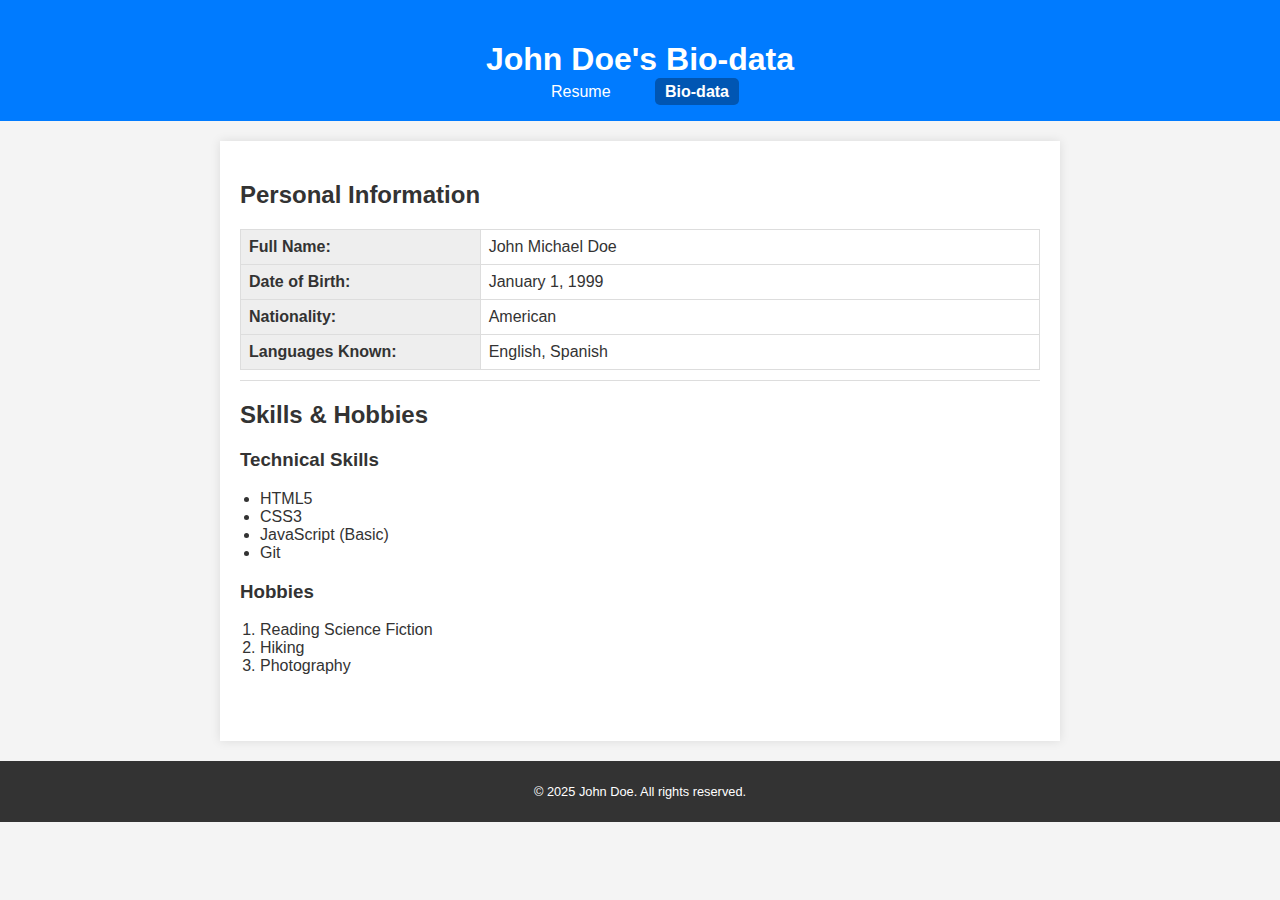
<file: index.html>
<!DOCTYPE html>
<html lang="en">
<head>
    <meta charset="UTF-8">
    <meta name="viewport" content="width=device-width, initial-scale=1.0">
    <title>My Bio-data</title>
    <link rel="stylesheet" href="style.css">
</head>
<body>
    <header>
        <h1>John Doe's Bio-data</h1>
        <nav>
            <a href="index.html">Resume</a>
            <a href="resume.html" class="active">Bio-data</a>
        </nav>
    </header>

    <main>
        <section>
            <h2>Personal Information</h2>
            <table>
                <tr>
                    <th>Full Name:</th>
                    <td>John Michael Doe</td>
                </tr>
                <tr>
                    <th>Date of Birth:</th>
                    <td>January 1, 1999</td>
                </tr>
                <tr>
                    <th>Nationality:</th>
                    <td>American</td>
                </tr>
                <tr>
                    <th>Languages Known:</th>
                    <td>English, Spanish</td>
                </tr>
            </table>
        </section>

        <section>
            <h2>Skills & Hobbies</h2>
            <h3>Technical Skills</h3>
            <ul class="skills">
                <li>HTML5</li>
                <li>CSS3</li>
                <li>JavaScript (Basic)</li>
                <li>Git</li>
            </ul>

            <h3>Hobbies</h3>
            <ol>
                <li>Reading Science Fiction</li>
                <li>Hiking</li>
                <li>Photography</li>
            </ol>
        </section>
    </main>

    <footer>
        <p>&copy; 2025 John Doe. All rights reserved.</p>
    </footer>
</body>

</html>
</file>
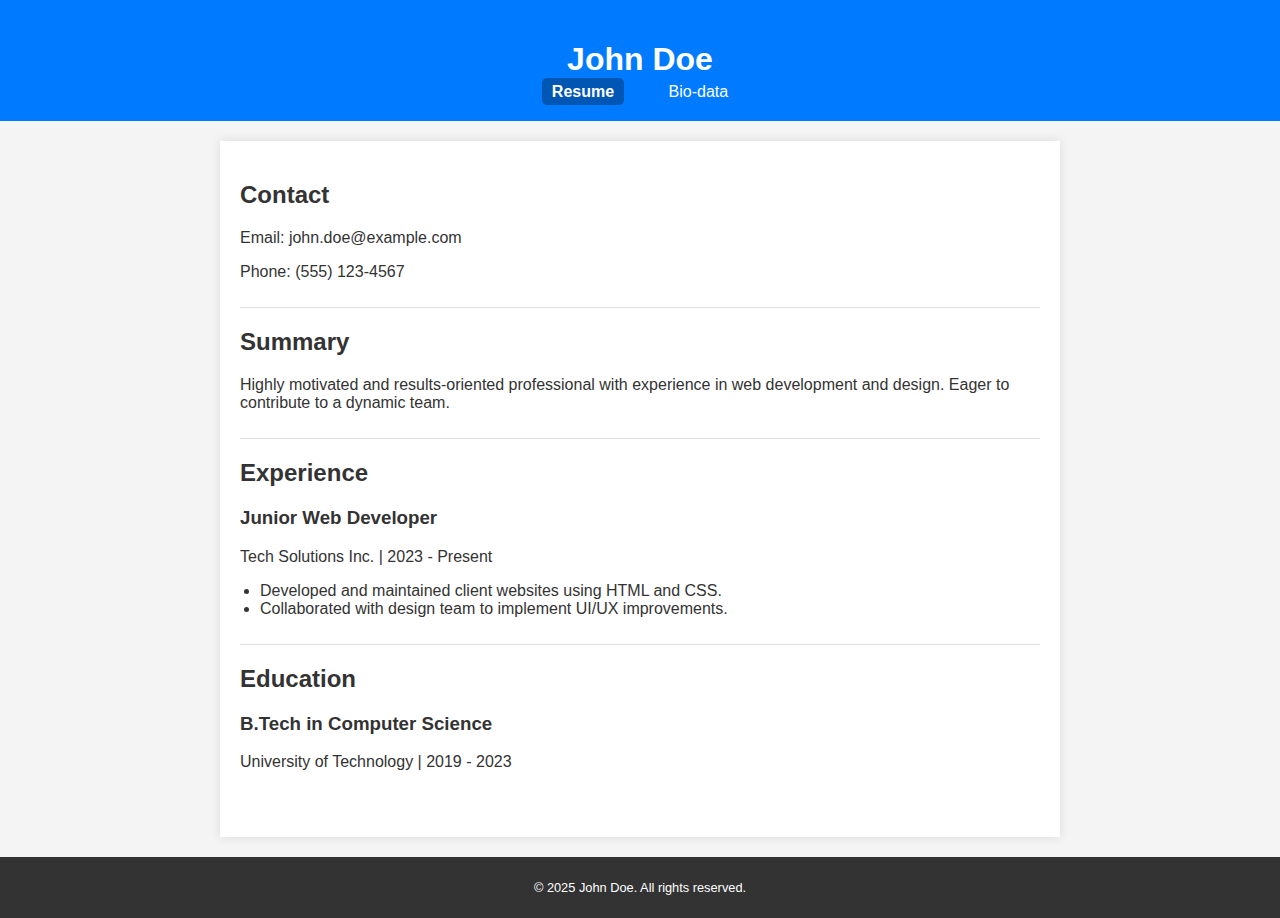
<file: resume.html>
<!DOCTYPE html>
<html lang="en">
<head>
    <meta charset="UTF-8">
    <meta name="viewport" content="width=device-width, initial-scale=1.0">
    <title>My Resume</title>
    <link rel="stylesheet" href="style.css">
</head>
<body>
    <header>
        <h1>John Doe</h1>
        <nav>
            <a href="index.html" class="active">Resume</a>
            <a href="resume.html">Bio-data</a>
        </nav>
    </header>

    <main>
        <section class="contact-info">
            <h2>Contact</h2>
            <p>Email: john.doe@example.com</p>
            <p>Phone: (555) 123-4567</p>
        </section>

        <section>
            <h2>Summary</h2>
            <p>Highly motivated and results-oriented professional with experience in web development and design. Eager to contribute to a dynamic team.</p>
        </section>

        <section>
            <h2>Experience</h2>
            <article class="job">
                <h3>Junior Web Developer</h3>
                <p class="company">Tech Solutions Inc. | 2023 - Present</p>
                <ul>
                    <li>Developed and maintained client websites using HTML and CSS.</li>
                    <li>Collaborated with design team to implement UI/UX improvements.</li>
                </ul>
            </article>
        </section>

        <section>
            <h2>Education</h2>
            <article class="education">
                <h3>B.Tech in Computer Science</h3>
                <p class="institution">University of Technology | 2019 - 2023</p>
            </article>
        </section>
    </main>

    <footer>
        <p>&copy; 2025 John Doe. All rights reserved.</p>
    </footer>
</body>

</html>
</file>
<file: style.css>
/* Basic Reset and Font */
body {
    font-family: Arial, sans-serif;
    margin: 0;
    padding: 0;
    background-color: #f4f4f4;
    color: #333;
}

/* Header and Navigation */
header {
    background-color: #007bff;
    color: white;
    padding: 20px;
    text-align: center;
}

header h1 {
    margin-bottom: 5px;
}

nav a {
    color: white;
    text-decoration: none;
    margin: 0 15px;
    padding: 5px 10px;
    border-radius: 5px;
    transition: background-color 0.3s;
}

nav a:hover {
    background-color: #0056b3;
}

nav a.active {
    background-color: #0056b3;
    font-weight: bold;
}

/* Main Content Layout */
main {
    max-width: 800px;
    margin: 20px auto;
    padding: 20px;
    background-color: white;
    box-shadow: 0 0 10px rgba(0, 0, 0, 0.1);
}

section {
    margin-bottom: 20px;
    border-bottom: 1px solid #ddd;
    padding-bottom: 10px;
}

section:last-child {
    border-bottom: none;
}

/* List and Table Styling */
ul, ol {
    padding-left: 20px;
}

table {
    width: 100%;
    border-collapse: collapse;
    margin-top: 10px;
}

th, td {
    padding: 8px;
    text-align: left;
    border: 1px solid #ddd;
}

th {
    background-color: #eee;
    width: 30%; /* Gives better separation for Bio-data table */
}

/* Footer */
footer {
    text-align: center;
    padding: 10px;
    background-color: #333;
    color: white;
    font-size: 0.8em;
}
</file>
